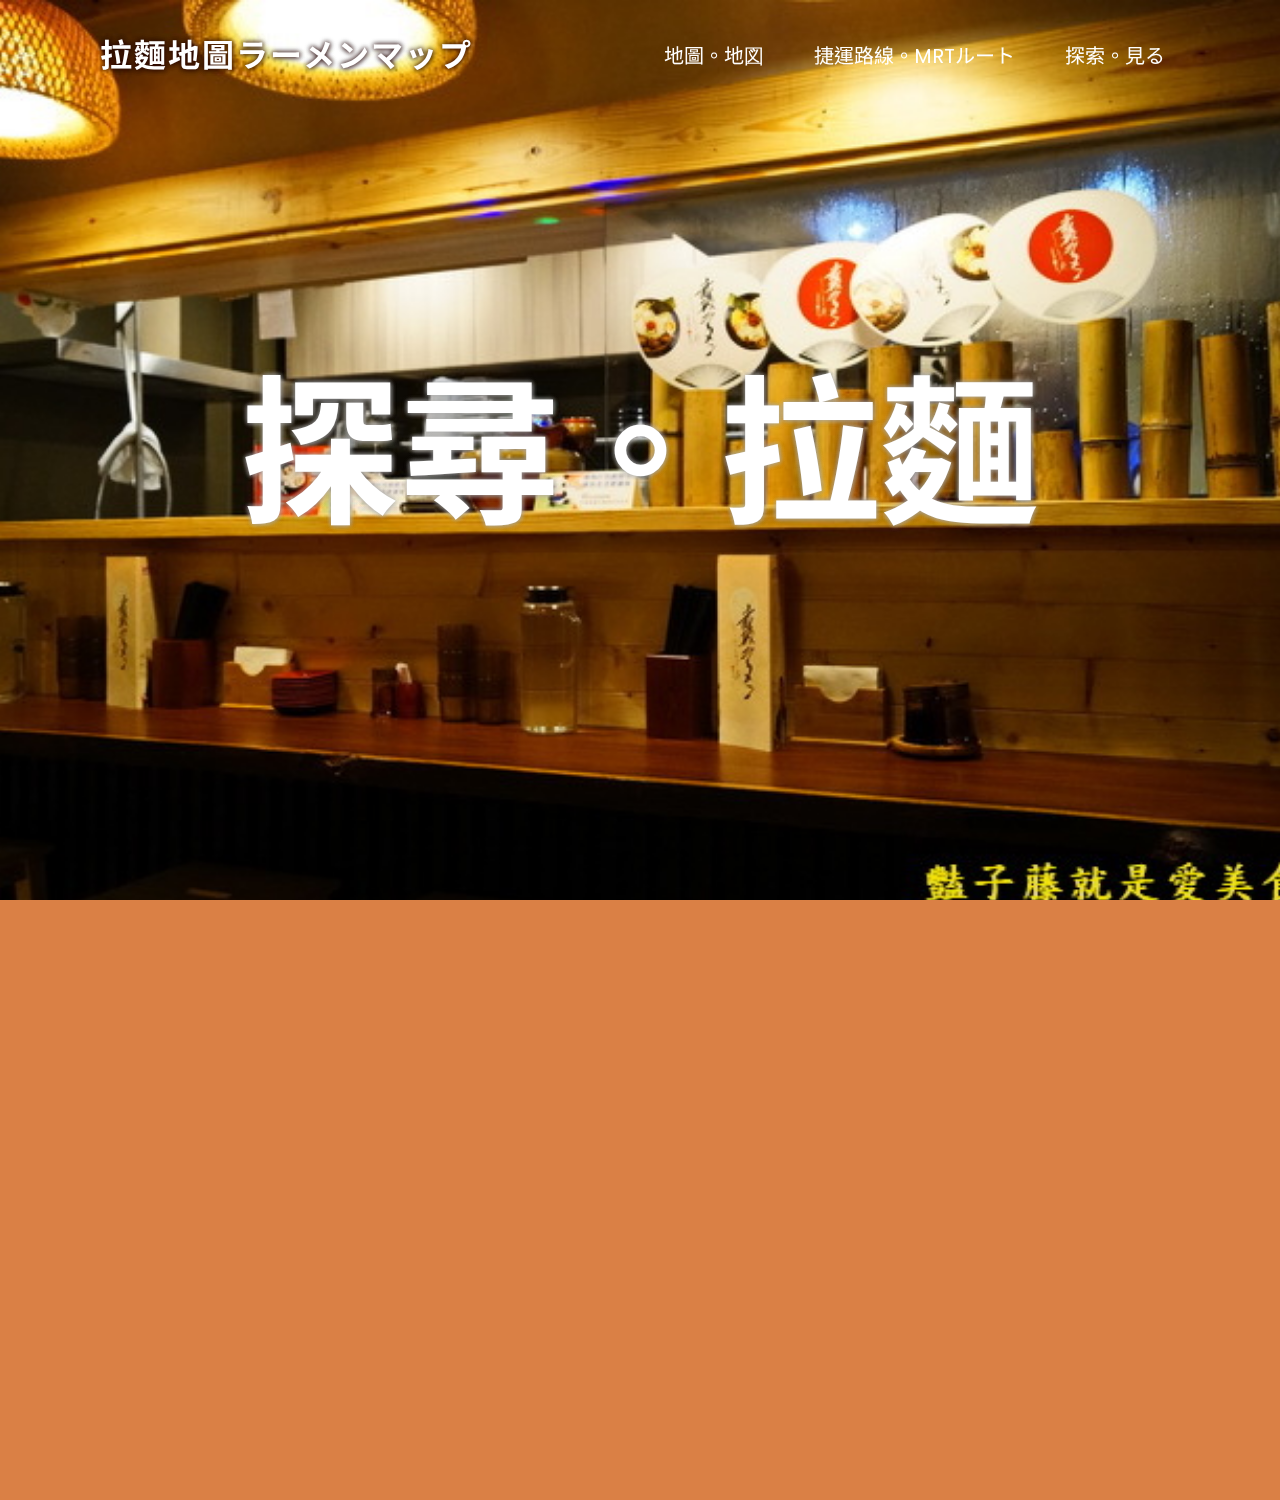
<file: Front/index.html>
<!DOCTYPE html>
<html lang="en">
<head>
    <meta charset="UTF-8">
    <meta http-equiv="X-UA-Compatible" content="IE=edge">
    <meta name="viewport" content="width=device-width, initial-scale=1.0">
    <title>Moon Light Parallax Effects | Vanilla Javascript</title>
</head>
<link rel="stylesheet" type="text/css" href="basic.css">
<link rel="stylesheet" type="text/css" href="style.css">
<body>
    <nav>
        <a href="./index.html" class="logo">拉麵地圖ラーメンマップ</a>
        <ul>
            <li><a href="./map.html" >地圖。地図</a></li>
            <li><a href="./route.html">捷運路線。MRTルート</a></li>
            <li><a href="#">探索。見る</a></li>
        </ul>
    </nav>

    <section>
        <img src="./assets/bg.png" id="bg">
        <!-- <img src="./assets/moon.png" id="moon"> -->
        <!-- <img src="./assets/build.png" id="mountain"> -->
        <!-- <img src="./assets/fron.png" id="road"> -->
        <h2 id="text">探尋。拉麵</h2>
    </section>
    <script type="text/javascript">
        // let bg=document.getElementById("bg");
        // // let moon=document.getElementById("moon");
        // let mountain=document.getElementById("mountain");
        // let road=document.getElementById("road");
        // let text=document.getElementById("text");

        // window.addEventListener('scroll',function(){
        //     var value=window.scrollY;
        //     bg.style.top=value*0.5+'px';
        //     // moon.style.left=-value*0.5+'px';
        //     mountain.style.top=-value*0.15+'px';
        //     road.style.top=-value*0.15+'px';
        //     text.style.top=value*1+'px';
        })
    </script>
</body>
</html>
</file>
<file: Front/basic.css>
@import url('https://fonts.googleapis.com/css?family=Poppins:300,400,500,600,700,800,900&display=swap');
@import url("https://fonts.googleapis.com/css?family=Noto+Sans+TC&display=swap");
*{
    margin: 0;
    padding: 0;
    box-sizing: border-box;
    font-family: 'Poppins',  'Noto Sans TC', sans-serif;
    
}
body{
    background: #da8045;
    min-height: 1500px;
    overflow: hidden;
    height: 100%;
}
nav{
    position: absolute;
    top:0;
    left:0;
    width: 100%;
    padding: 30px 100px;
    display: flex;
    justify-content: space-between;
    align-items: center;
    z-index: 500000;
}

nav .logo{
    color: #fff;
    font-weight: 700;
    text-decoration: none;
    font-size: 2em;
    text-transform: uppercase;
    letter-spacing: 2px;

    z-index: 1;
    text-shadow:
       1px 1px 5px rgba(34, 4, 4, 0.356),
     -1px -1px 5px rgba(34, 4, 4, 0.356),  
      1px -1px 5px rgba(34, 4, 4, 0.356),
      -1px 1px 5px rgba(34, 4, 4, 0.356),
       1px 1px 5px rgba(34, 4, 4, 0.356);
}
nav ul{
    display: flex;
    justify-content: center;
    align-items: center;
}
nav ul li{
    margin-left:20px;
    list-style: none;
}
nav ul li a{
    text-decoration: none;
    padding: 6px 15px;
    color:#fff;
    border-radius: 15px;
    font-size: 20px;

}
nav ul li a:hover{
    background: #b4771b;
    color:rgb(0, 0, 0);
}
nav ul li a.active{
    background: #b4591b;
    color:rgb(0, 0, 0);
}
</file>
<file: Front/style.css>
section{
    position: relative;
    width:100%;
    height: 100vh;
    overflow: hidden;
    display: flex;
    justify-content: center;
    align-items: center;
}
section:before{
    content:'';
    position: absolute;
    bottom: 0;
    width: 100%;
    height: 100px;
    /* background: linear-gradient(to top, #0a2a43,transparent); */
    z-index: 10000;
}
section:after{
    content:'';
    position: absolute;
    top:0;
    left:0;
    width: 100%;
    height: 100%;
    /* background: #0a2a43; */
    z-index: 10000;
    mix-blend-mode: color;
}
section img{
    position: absolute;
    top:0;
    left:0;
    width: 100%;
    height: 110%;
    object-fit: cover;
    pointer-events: none;
}

#text{
    position: relative;
    /* color:#fff; */
    color: #fff;
    font-size: 10em;
    z-index: 1;
    text-shadow:
       1px 1px 5px rgba(172, 172, 172, 0.356),
     -1px -1px 5px rgba(172, 172, 172, 0.356),  
      1px -1px 5px rgba(172, 172, 172, 0.356),
      -1px 1px 5px rgba(172, 172, 172, 0.356),
       1px 1px 5px rgba(172, 172, 172, 0.356);
}

#road{
    z-index: 2;
}

@media only screen and (max-width: 600px) {
    nav{
        padding: 5px 25px;
    }
    nav .logo{
        width: 100px;
    }
    #text{
        width: 90%;
        font-size: 700%;
    }
}
</file>
